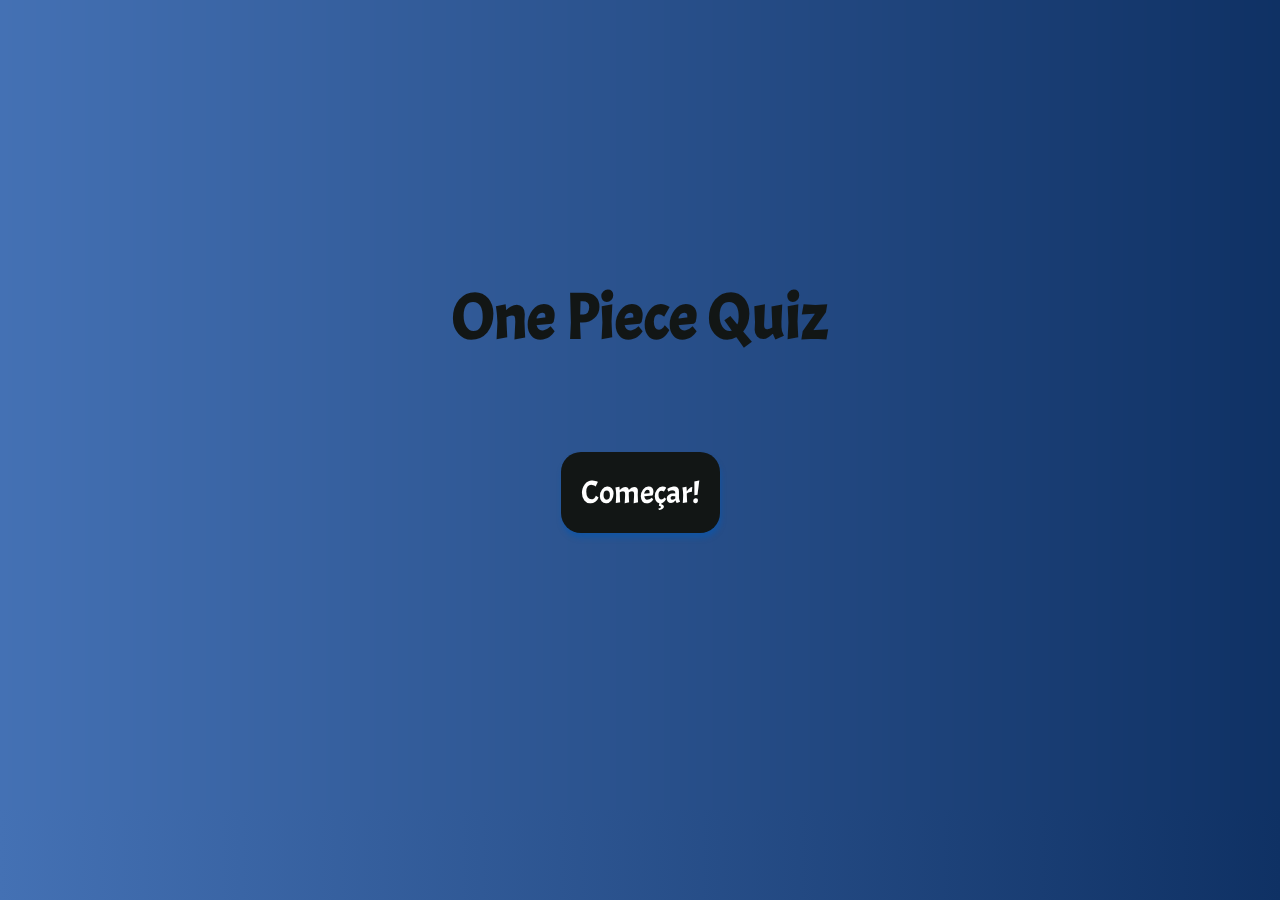
<file: index.html>
<!DOCTYPE html>
<html lang="en">
<head>
    <meta charset="UTF-8">
    <meta http-equiv="X-UA-Compatible" content="IE=edge">
    <meta name="viewport" content="width=device-width, initial-scale=1.0">
    <title>Document</title>
    <link rel="stylesheet" href="./assets/css/style.css">
</head>
<body>
    <div id="container">
        <div class="div-title">
            <h1 class="title">One Piece Quiz</h1>
        </div>

        <div class="home_btn">
            <a href="./comeco.html" class="btn_comecar">Começar!</a>
        </div>
    </div>
         
</body>
</html>
</file>
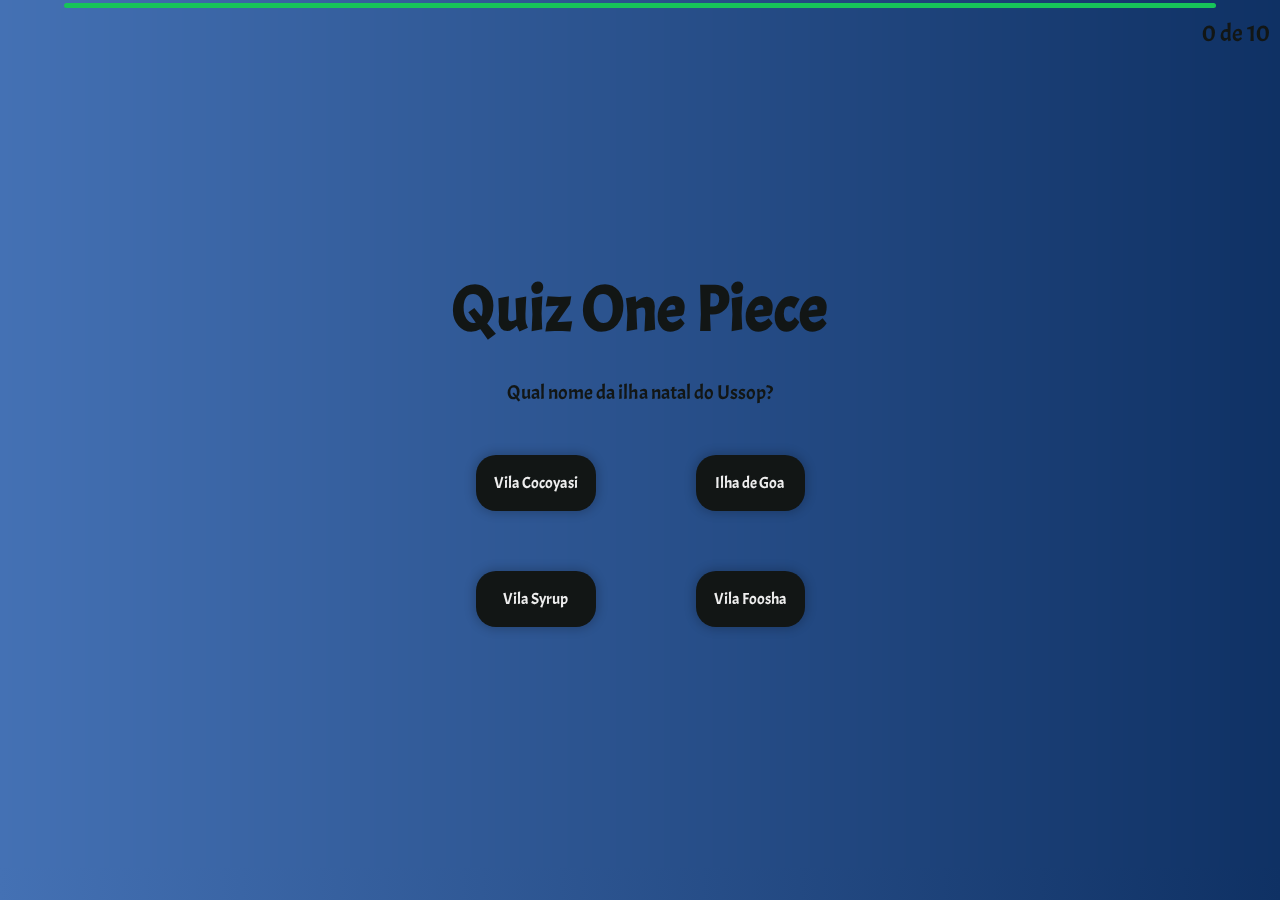
<file: comeco.html>
<!DOCTYPE html>
<html lang="en">
<head>
    <meta charset="UTF-8">
    <meta http-equiv="X-UA-Compatible" content="IE=edge">
    <meta name="viewport" content="width=device-width, initial-scale=1.0">
    <title>Document</title>
    <link rel="stylesheet" href="./assets/css/style.css">
</head>
<body>
    <div class="div_bar_time">
        <div class="bar_time"></div>
    </div>
    <div class="numberQuestions">
    </div>
    <div id="container">
        
        <div class="div-title">
            <h1 class="title">Quiz One Piece</h1>
        </div>

        <div>
            <p class="paragrafo"></p>
        </div>

        <div class="end">
            <img class="end_img" src="./assets/img/luffy.png" alt="">
            <h2 class="end_title">Você Ganhou!</h2>
            <a href="./index.html" class="btn_comecar">Reiniciar!</a>
        </div>
        <div class="container_btn">
            <div class="sub-container">
                <div class="btn btn1"> </div>
                <div class="btn btn2"> </div>
            </div>
            <div class="sub-container">
                <div class="btn btn3"> </div>
                <div class="btn btn4"> </div>
            </div>
        </div>

    </div>

        








    <script src="./assets/js/questions.js">
    </script>
    <script src="./assets/js/script.js">
    </script>
    
</body>
</html>
</file>
<file: assets/css/style.css>
@import url("https://fonts.googleapis.com/css2?family=Acme&display=swap");
* {
  margin: 0;
  padding: 0;
  box-sizing: border-box;
  outline: 0;
  font-family: "Acme", sans-serif;
  color: rgb(18, 22, 21);
  border: 0;
}

body {
  background: linear-gradient(to right, rgb(68, 113, 180), rgb(15, 49, 100));
  background-size: 100%;
  -webkit-backdrop-filter: blur(5px);
          backdrop-filter: blur(5px);
}

.countdown {
  display: flex;
  justify-content: flex-end;
  width: auto;
  height: 30px;
  font-size: 32px;
  color: #121615;
  padding: 10px;
}

.div_bar_time {
  display: flex;
  justify-content: center;
  width: 100%;
}
.div_bar_time .bar_time {
  display: flex;
  width: 90%;
  height: 5px;
  margin-top: 3px;
  background-color: hsl(143deg, 79%, 43%);
  border-radius: 5px;
  -webkit-animation: 15s alternate forwards ease-out;
          animation: 15s alternate forwards ease-out;
}

@-webkit-keyframes timer {
  0% {
    width: 90%;
    background-color: hsl(143deg, 79%, 43%);
  }
  65% {
    background-color: hsl(143deg, 79%, 43%);
  }
  70% {
    background-color: #8a0808;
  }
  100% {
    background-color: #8a0808;
    width: 0%;
  }
}

@keyframes timer {
  0% {
    width: 90%;
    background-color: hsl(143deg, 79%, 43%);
  }
  65% {
    background-color: hsl(143deg, 79%, 43%);
  }
  70% {
    background-color: #8a0808;
  }
  100% {
    background-color: #8a0808;
    width: 0%;
  }
}
#container {
  width: 100%;
  height: 90vh;
  display: flex;
  flex-direction: column;
  align-items: center;
  justify-content: center;
}
#container .div-title {
  margin-bottom: 30px;
}
#container .container_btn {
  display: flex;
}
#container .container_btn .sub-container {
  display: flex;
  flex-direction: column;
}

.title {
  font-size: 64px;
}

.btn {
  color: rgb(238, 238, 238);
  display: block;
  font-size: 16px;
  padding: 18px;
  margin: 30px 50px;
  background-color: #121615;
  border-radius: 20px;
  box-shadow: 0px 0px 10px 3px rgba(0, 0, 0, 0.185);
  transition: 0.5s;
  text-align: center;
}

.btn:hover {
  background-color: rgb(10, 10, 10);
  box-shadow: 0px 0px 10px 3px rgba(0, 0, 0, 0.35);
  cursor: pointer;
}

.btn_certo {
  background-image: url(../verdade.png) no-repeat;
  background-position: 50%;
  background-size: 30px;
  background-color: #00ff4c;
}

.paragrafo {
  font-size: 20px;
  margin-bottom: 20px;
}

.numberQuestions {
  font-size: 24px;
  width: 100%;
  display: flex;
  justify-content: flex-end;
  padding: 10px;
}

.home_btn {
  margin-top: 5%;
}

.btn_comecar {
  text-decoration: none;
  font-size: 32px;
  background: #121615;
  color: #fff;
  display: flex;
  padding: 20px;
  border-radius: 20px;
  box-shadow: 1px 5px 5px 0px rgba(12, 85, 168, 0.712);
  -webkit-animation: comeca 1s infinite ease;
          animation: comeca 1s infinite ease;
}

@-webkit-keyframes comeca {
  0% {
    transform: scale(100%);
  }
  50% {
    transform: scale(105%);
  }
  100% {
    transform: scale(100%);
  }
}

@keyframes comeca {
  0% {
    transform: scale(100%);
  }
  50% {
    transform: scale(105%);
  }
  100% {
    transform: scale(100%);
  }
}
.end {
  width: 100%;
  height: 90vh;
  display: none;
  flex-direction: column;
  align-items: center;
  justify-content: center;
}
.end .end_img {
  width: 120px;
}
.end .end.title {
  margin-top: 40px;
  font-size: 32px;
}

@media (max-width: 600px) {
  .title {
    font-size: 48px;
  }
  .paragrafo {
    margin: 10px;
  }
}/*# sourceMappingURL=style.css.map */
</file>
